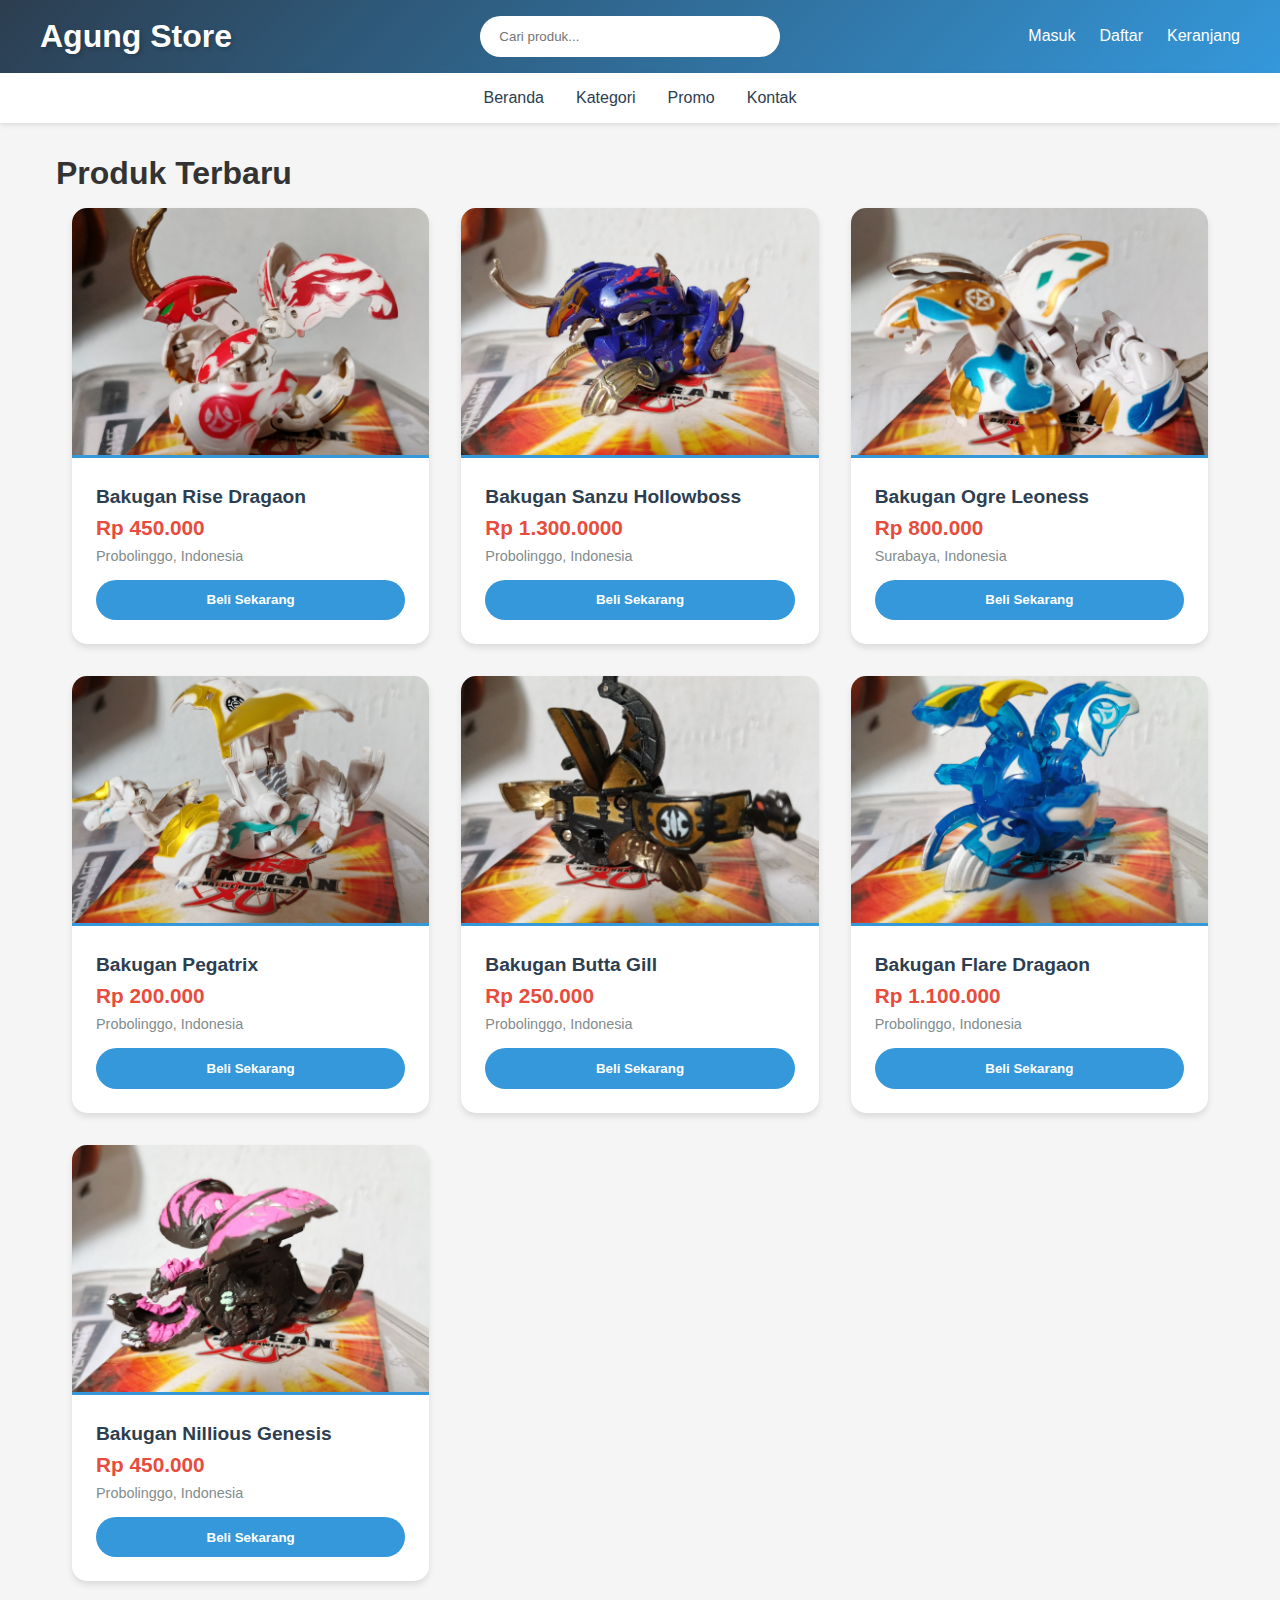
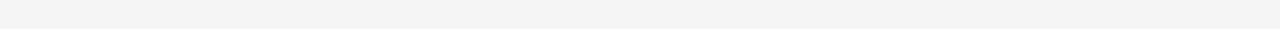
<file: templates/index.html>
<!DOCTYPE html>
<html lang="id">
<head>
    <meta charset="UTF-8">
    <meta name="viewport" content="width=device-width, initial-scale=1.0">
    <title>Agung Store</title>
    <link rel="stylesheet" href="/static/style-index.css">
</head>
<body>

    <!-- Header -->
    <header class="header">
        <div class="header-top">
            <div class="logo">Agung Store</div>
            <div class="search-bar">
                <input type="text" placeholder="Cari produk...">
            </div>
            <div class="user-actions">
                <a href="#">Masuk</a>
                <a href="#">Daftar</a>
                <a href="#">Keranjang</a>
            </div>
        </div>
    </header>

    <!-- Navigation -->
    <nav class="nav-container">
        <ul class="nav-menu">
            <li><a href="#">Beranda</a></li>
            <li><a href="#">Kategori</a></li>
            <li><a href="#">Promo</a></li>
            <li><a href="#">Kontak</a></li>
        </ul>
    </nav>

    <!-- Main Content -->
    <div class="container">
        <h1>Produk Terbaru</h1>

        <!-- Product Grid -->
        <div class="product-grid">
            <div class="product-card">
                <img src="/static/images/1.jpeg" alt="Produk 1" class="product-image">
                <div class="product-info">
                    <h2 class="product-title">Bakugan Rise Dragaon</h2>
                    <p class="product-price">Rp 450.000</p>
                    <p class="product-location">Probolinggo, Indonesia</p>
                    <a href="buy_page.html?name=Bakugan%20Rise Dragaon&price=150000">
                        <button class="buy-now-button">Beli Sekarang</button>
                    </a>
                </div>
            </div>
            <div class="product-card">
                <img src="/static/images/2.jpeg" alt="Produk 2" class="product-image">
                <div class="product-info">
                    <h2 class="product-title">Bakugan Sanzu Hollowboss</h2>
                    <p class="product-price">Rp 1.300.0000 </p>
                    <p class="product-location">Probolinggo, Indonesia</p>
                    <a href="buy_page.html?name=Bakugan%20SanzuHollowboss&price=1300000">
                        <button class="buy-now-button">Beli Sekarang</button>
                    </a>
                    
                </div>
            </div>
            <div class="product-card">
                <img src="/static/images/3.jpeg" alt="Produk 3" class="product-image">
                <div class="product-info">
                    <h2 class="product-title">Bakugan Ogre Leoness</h2>
                    <p class="product-price">Rp 800.000</p>
                    <p class="product-location">Surabaya, Indonesia</p>
                    <a href="buy_page.html?name=Bakugan%20Ogre&Leoness&price=800000">
                        <button class="buy-now-button">Beli Sekarang</button>
                    </a>
                </div>
            </div>
            <div class="product-card">
                <img src="/static/images/4.jpeg" alt="Produk 4" class="product-image">
                <div class="product-info">
                    <h2 class="product-title">Bakugan Pegatrix</h2>
                    <p class="product-price">Rp 200.000</p>
                    <p class="product-location">Probolinggo, Indonesia</p>
                    <a href="buy_page.html?name=Bakugan%20Pegatrix&price=200000">
                        <button class="buy-now-button">Beli Sekarang</button>
                    </a>
                </div>
            </div>
            <div class="product-card">
                <img src="/static/images/5.jpeg" alt="Produk 5" class="product-image">
                <div class="product-info">
                    <h2 class="product-title">Bakugan Butta Gill </h2>
                    <p class="product-price">Rp 250.000</p>
                    <p class="product-location">Probolinggo, Indonesia</p>
                    <a href="buy_page.html?name=Bakugan%20Pegatrix&price=250000">
                        <button class="buy-now-button">Beli Sekarang</button>
                    </a>
                </div>
            </div>
            <div class="product-card">
                <img src="/static/images/6.jpeg" alt="Produk 6" class="product-image">
                <div class="product-info">
                    <h2 class="product-title">Bakugan Flare Dragaon</h2>
                    <p class="product-price">Rp 1.100.000</p>
                    <p class="product-location">Probolinggo, Indonesia</p>
                    <a href="buy_page.html?name=Bakugan%20Flare&Dragaon&price=1100000">
                        <button class="buy-now-button">Beli Sekarang</button>
                    </a>
                </div>
            </div>
            <div class="product-card">
                <img src="/static/images/7.jpeg" alt="Produk 7" class="product-image">
                <div class="product-info">
                    <h2 class="product-title">Bakugan Nillious Genesis</h2>
                    <p class="product-price">Rp 450.000</p>
                    <p class="product-location">Probolinggo, Indonesia</p>
                    <a href="buy_page.html?name=Bakugan%20Nillious&Genesis&price=450000">
                        <button class="buy-now-button">Beli Sekarang</button>
                    </a>
                </div>
            </div>
        </div>
    </div>

</body>
</html>
<script>
document.querySelectorAll('.buy-button').forEach(button => {
    button.addEventListener('click', function(event) {
        event.preventDefault();
        const productName = this.dataset.name;
        const productPrice = this.dataset.price;
        const url = `buy_page.html?name=${encodeURIComponent(productName)}&price=${encodeURIComponent(productPrice)}`;
        window.location.href = url;
    });
});

</script>
</file>
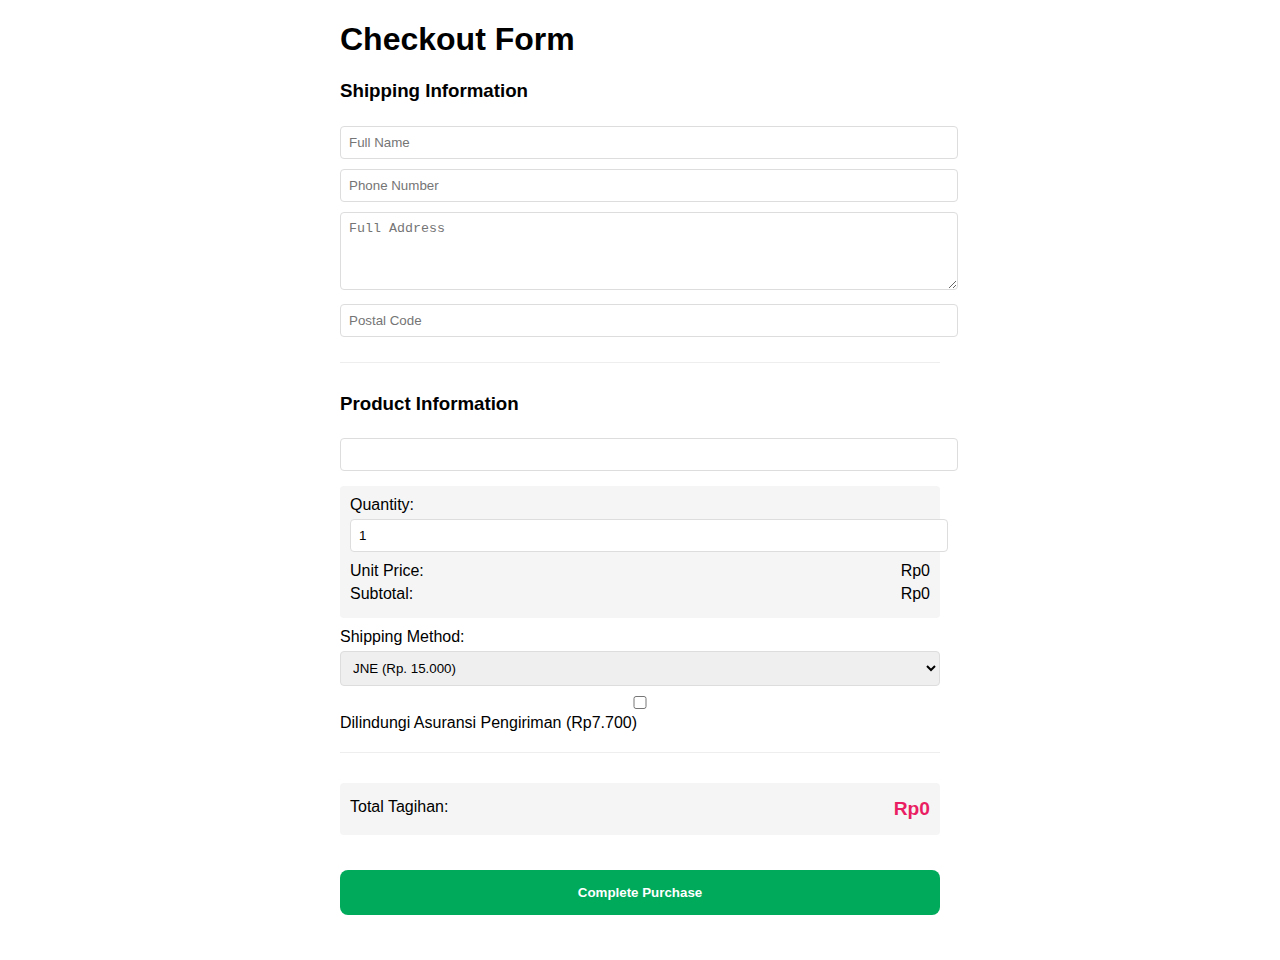
<file: templates/buy_page.html>
<!DOCTYPE html>
<html lang="en">
<head>
    <meta charset="UTF-8">
    <meta name="viewport" content="width=device-width, initial-scale=1.0">
    <link rel="stylesheet" href="/static/buy.css">
    <title>Checkout Form</title>
</head>
<body>
    <h1>Checkout Form</h1>
    
    <form id="checkoutForm">
        <div class="form-section">
            <h3>Shipping Information</h3>
            <input type="text" name="full_name" placeholder="Full Name" required>
            <input type="tel" name="phone" placeholder="Phone Number" required>
            <textarea name="address" placeholder="Full Address" rows="4" required></textarea>
            <input type="text" name="postal_code" placeholder="Postal Code" required>
        </div>

        <div class="form-section">
            <h3>Product Information</h3>
            <input type="text" id="productName" name="product" readonly required>
            
            <div class="price-info">
                <label>Quantity:</label>
                <input type="number" name="quantity" id="quantity" min="1" value="1" required>
                
                <div class="calculation-row">
                    <span>Unit Price:</span>
                    <span id="unitPrice">Rp0</span>
                </div>
                <div class="calculation-row">
                    <span>Subtotal:</span>
                    <span id="subtotalDisplay">Rp0</span>
                </div>
            </div>

            <div>
                <label>Shipping Method:</label>
                <select name="shipping_method" id="shippingMethod" required>
                    <option value="JNE" data-cost="25000">JNE (Rp. 15.000)</option>
                    <option value="SICepat" data-cost="22000">SICepat (Rp22.000)</option>
                </select>
            </div>

            <div>
                <label>
                    <input type="checkbox" name="insurance" id="insuranceCheckbox" value="7700">
                    Dilindungi Asuransi Pengiriman (Rp7.700)
                </label>
            </div>
        </div>

        

        <div class="price-info">
            <div class="calculation-row">
                <span>Total Tagihan:</span>
                <span id="totalDisplay">Rp0</span>
            </div>
        </div>

        <input type="hidden" name="unit_price" id="unitPriceInput">
        <input type="hidden" name="shipping_cost" id="shippingCostInput">
        <input type="hidden" name="insurance_cost" id="insuranceCostInput">
        <input type="hidden" name="total_price" id="totalPriceInput">

        <button type="submit" class="pay-button" id="payButton">Complete Purchase</button>
    </form>

    <!-- Midtrans Snap JS -->
    <script type="text/javascript" 
            src="https://app.sandbox.midtrans.com/snap/snap.js" 
            data-client-key="SB-Mid-client-0wpP2DDhEnC7QYMT"></script>
    
    <script>
        document.addEventListener("DOMContentLoaded", function() {
            const urlParams = new URLSearchParams(window.location.search);
            const name = urlParams.get("name");
            const price = urlParams.get("price");
    
            if (name && price) {
                document.getElementById("productName").value = decodeURIComponent(name);
                document.getElementById("unitPrice").textContent = `Rp${parseInt(price).toLocaleString()}`;
                document.getElementById("unitPriceInput").value = price;
                updateTotal(); 
            }
    
            function updateTotal() {
                const quantity = parseInt(document.getElementById("quantity").value);
                const unitPrice = parseInt(document.getElementById("unitPriceInput").value);
                const shippingCost = parseInt(document.getElementById("shippingMethod").selectedOptions[0].dataset.cost);
                const insuranceCost = document.getElementById("insuranceCheckbox").checked ? 7700 : 0;
                const subtotal = unitPrice * quantity;
                const total = subtotal + shippingCost + insuranceCost;
    
                document.getElementById("subtotalDisplay").textContent = `Rp${subtotal.toLocaleString()}`;
                document.getElementById("totalDisplay").textContent = `Rp${total.toLocaleString()}`;
    
                document.getElementById("shippingCostInput").value = shippingCost;
                document.getElementById("insuranceCostInput").value = insuranceCost;
                document.getElementById("totalPriceInput").value = total;
            }
    
            document.getElementById("quantity").addEventListener("input", updateTotal);
            document.getElementById("shippingMethod").addEventListener("change", updateTotal);
            document.getElementById("insuranceCheckbox").addEventListener("change", updateTotal);
        });
    </script>


<script>
    document.getElementById('checkoutForm').addEventListener('submit', async (e) => {
        e.preventDefault();
        
        const payButton = document.getElementById('payButton');
        payButton.disabled = true;
        payButton.textContent = 'Memproses...';
    
        try {
            const formData = {
                product: document.getElementById('productName').value,
                quantity: parseInt(document.getElementById('quantity').value),
                unit_price: parseInt(document.getElementById('unitPriceInput').value),
                shipping_cost: parseInt(document.getElementById('shippingCostInput').value),
                insurance_cost: parseInt(document.getElementById('insuranceCostInput').value),
                total_price: parseInt(document.getElementById('totalPriceInput').value),
                full_name: document.querySelector('[name="full_name"]').value,
                phone: document.querySelector('[name="phone"]').value,
                address: document.querySelector('[name="address"]').value,
                postal_code: document.querySelector('[name="postal_code"]').value,
            };
    
            const response = await fetch('/checkout', {
                method: 'POST',
                headers: {
                    'Content-Type': 'application/json',
                },
                body: JSON.stringify(formData)
            });
    
            const result = await response.json();
            
            if(result.token) {
                snap.pay(result.token, {
                    onSuccess: (result) => {
                        window.location.href = `/success?order_id=${result.order_id}`;
                    },
                    onPending: (result) => {
                        window.location.href = `/pending?order_id=${result.order_id}`;
                    },
                    onError: (error) => {
                        alert(`Pembayaran gagal: ${error.status_message}`);
                        payButton.disabled = false;
                        payButton.textContent = 'Lanjutkan Pembayaran';
                    }
                });
            }
        } catch (error) {
            console.error('Error:', error);
            alert('Terjadi kesalahan saat memproses pembayaran!');
            payButton.disabled = false;
            payButton.textContent = 'Lanjutkan Pembayaran';
        }
    });
    </script>
</body>
</html>
</file>
<file: static/style-index.css>
/* style-index.css */
/* Base Styles */
* {
    margin: 0;
    padding: 0;
    box-sizing: border-box;
    font-family: 'Poppins', sans-serif;
}

body {
    background-color: #f5f5f5;
    color: #333;
}

/* Header Styles */
.header {
    background: linear-gradient(135deg, #2c3e50, #3498db);
    padding: 1rem;
    box-shadow: 0 2px 5px rgba(0,0,0,0.1);
}

.header-top {
    display: flex;
    flex-wrap: wrap;
    gap: 1rem;
    justify-content: space-between;
    align-items: center;
    max-width: 1200px;
    margin: 0 auto;
}

.logo {
    color: white;
    font-size: 2rem;
    font-weight: 700;
    text-shadow: 2px 2px 4px rgba(0,0,0,0.2);
}

.search-bar input {
    padding: 0.8rem 1.2rem;
    border: none;
    border-radius: 25px;
    min-width: 300px;
    transition: all 0.3s ease;
}

.search-bar input:focus {
    outline: none;
    box-shadow: 0 0 8px rgba(52, 152, 219, 0.5);
}

.user-actions {
    display: flex;
    gap: 1.5rem;
}

.user-actions a {
    color: white;
    text-decoration: none;
    font-weight: 500;
    transition: color 0.3s ease;
}

.user-actions a:hover {
    color: #ecf0f1;
    text-shadow: 0 0 8px rgba(255,255,255,0.5);
}

/* Navigation Styles */
.nav-container {
    background-color: #ffffff;
    box-shadow: 0 2px 5px rgba(0,0,0,0.1);
}

.nav-menu {
    display: flex;
    justify-content: center;
    list-style: none;
    padding: 1rem;
    max-width: 1200px;
    margin: 0 auto;
    gap: 2rem;
}

.nav-menu a {
    text-decoration: none;
    color: #2c3e50;
    font-weight: 500;
    transition: color 0.3s ease;
}

.nav-menu a:hover {
    color: #3498db;
}

/* Product Grid Styles */
.container {
    max-width: 1200px;
    margin: 2rem auto;
    padding: 0 1rem;
}

.product-grid {
    display: grid;
    grid-template-columns: repeat(auto-fit, minmax(300px, 1fr));
    gap: 2rem;
    padding: 1rem;
}

.product-card {
    background: white;
    border-radius: 15px;
    overflow: hidden;
    box-shadow: 0 4px 6px rgba(0,0,0,0.1);
    transition: transform 0.3s ease;
}

.product-card:hover {
    transform: translateY(-5px);
}

.product-image {
    width: 100%;
    height: 250px;
    object-fit: cover;
    border-bottom: 3px solid #3498db;
}

.product-info {
    padding: 1.5rem;
}

.product-title {
    font-size: 1.2rem;
    margin-bottom: 0.5rem;
    color: #2c3e50;
}

.product-price {
    color: #e74c3c;
    font-size: 1.3rem;
    font-weight: 700;
    margin-bottom: 0.5rem;
}

.product-location {
    color: #7f8c8d;
    font-size: 0.9rem;
    margin-bottom: 1rem;
}

/* Buy Button Styles */
.buy-now-button {
    background: #3498db;
    color: white;
    border: none;
    padding: 0.8rem 1.5rem;
    border-radius: 25px;
    cursor: pointer;
    font-weight: 600;
    transition: all 0.3s ease;
    width: 100%;
}

.buy-now-button:hover {
    background: #2980b9;
    transform: scale(1.05);
}

/* Responsive Design */
@media (max-width: 768px) {
    .header-top {
        flex-direction: column;
        align-items: stretch;
    }

    .search-bar input {
        width: 100%;
        min-width: auto;
    }

    .nav-menu {
        flex-wrap: wrap;
        gap: 1rem;
    }

    .product-grid {
        grid-template-columns: repeat(auto-fit, minmax(250px, 1fr));
    }
}

@media (max-width: 480px) {
    .logo {
        font-size: 1.5rem;
    }

    .user-actions {
        justify-content: center;
    }

    .nav-menu {
        flex-direction: column;
        align-items: center;
    }
}
</file>
<file: static/buy.css>
body {
    font-family: -apple-system, BlinkMacSystemFont, 'Segoe UI', Roboto, sans-serif;
    max-width: 600px;
    margin: 20px auto;
    padding: 0 20px;
}

.form-section {
    margin-bottom: 30px;
    border-bottom: 1px solid #eee;
    padding-bottom: 20px;
}

input, textarea, select {
    width: 100%;
    padding: 8px;
    margin: 5px 0;
    border: 1px solid #ddd;
    border-radius: 4px;
}

.pay-button {
    background-color: #00aa5b;
    color: white;
    padding: 15px;
    text-align: center;
    border-radius: 8px;
    margin: 25px 0;
    font-weight: bold;
    cursor: pointer;
    border: none;
    width: 100%;
}
  /* Add these styles to your existing CSS */
  .price-info {
    margin: 10px 0;
    padding: 10px;
    background: #f5f5f5;
    border-radius: 4px;
}
.calculation-row {
    display: flex;
    justify-content: space-between;
    margin: 5px 0;
}
#totalDisplay {
    font-size: 1.2em;
    font-weight: bold;
    color: #e91e63;
}
</file>
